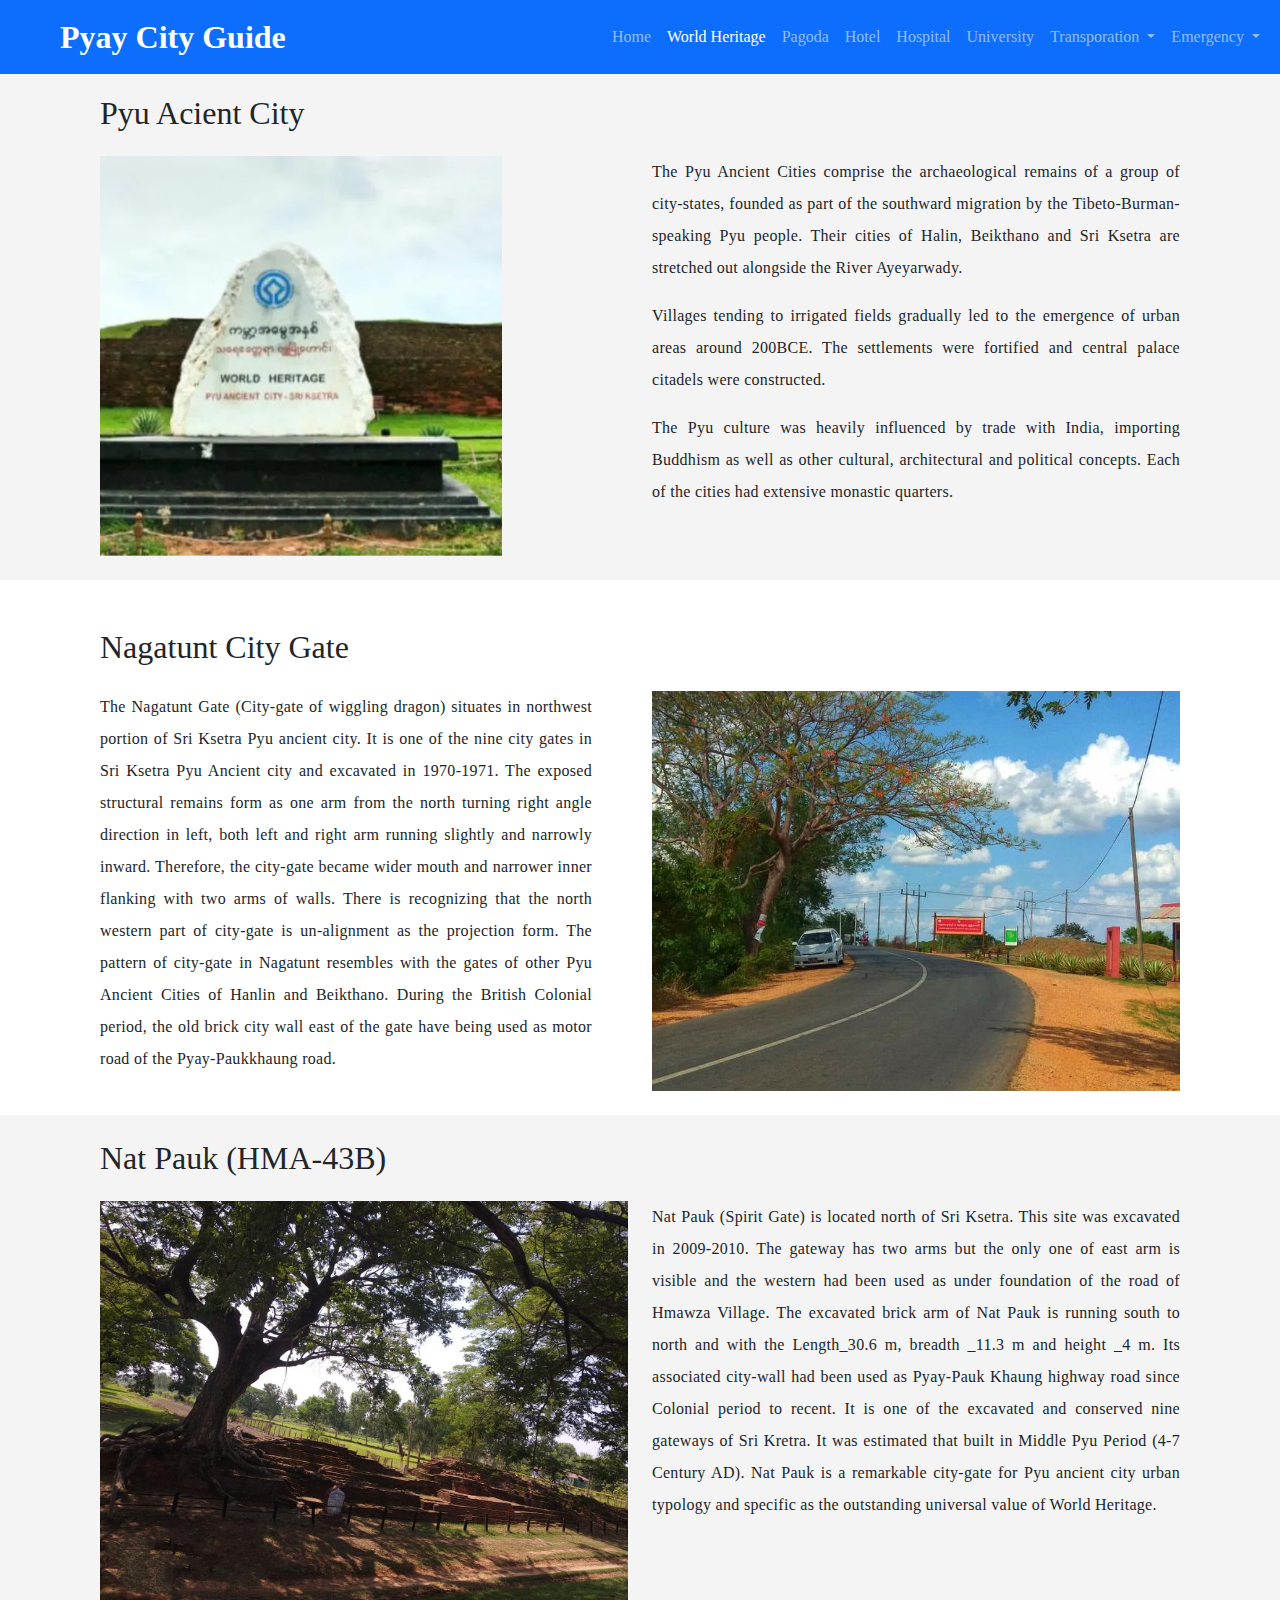
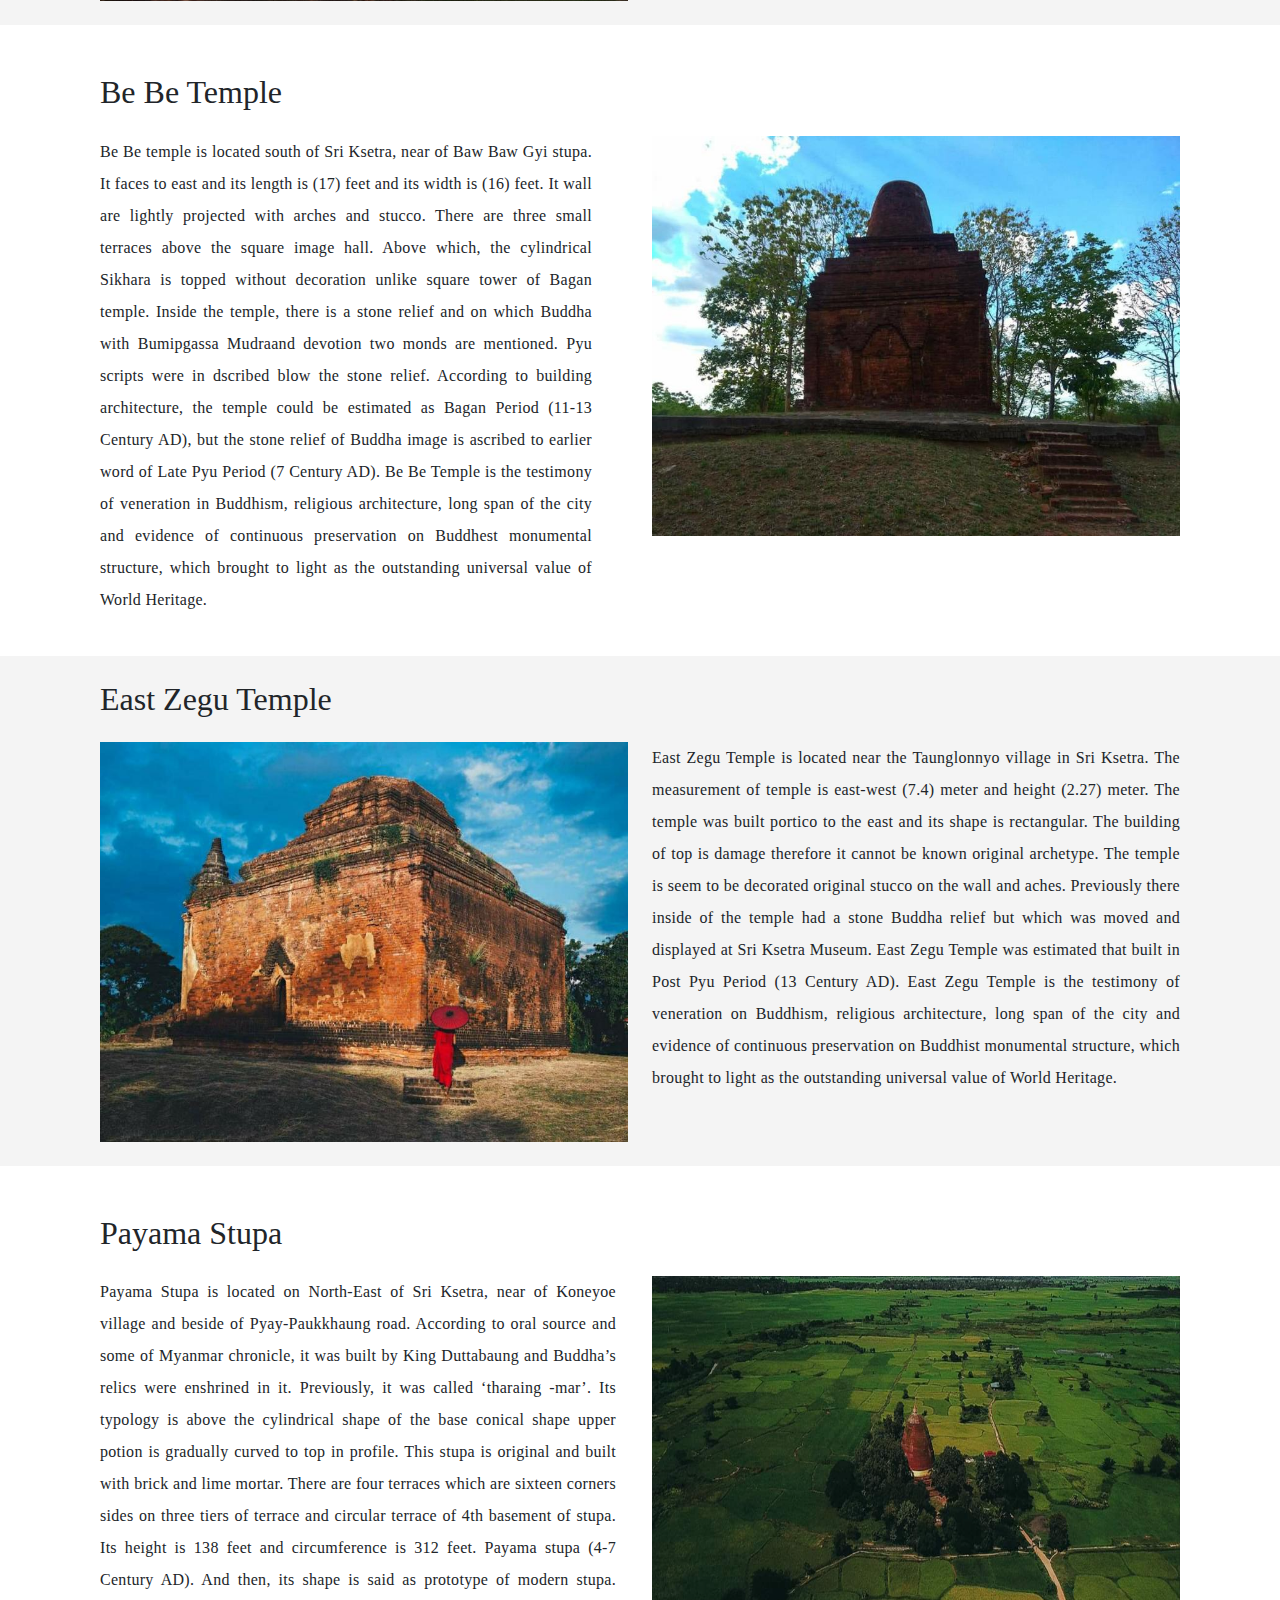
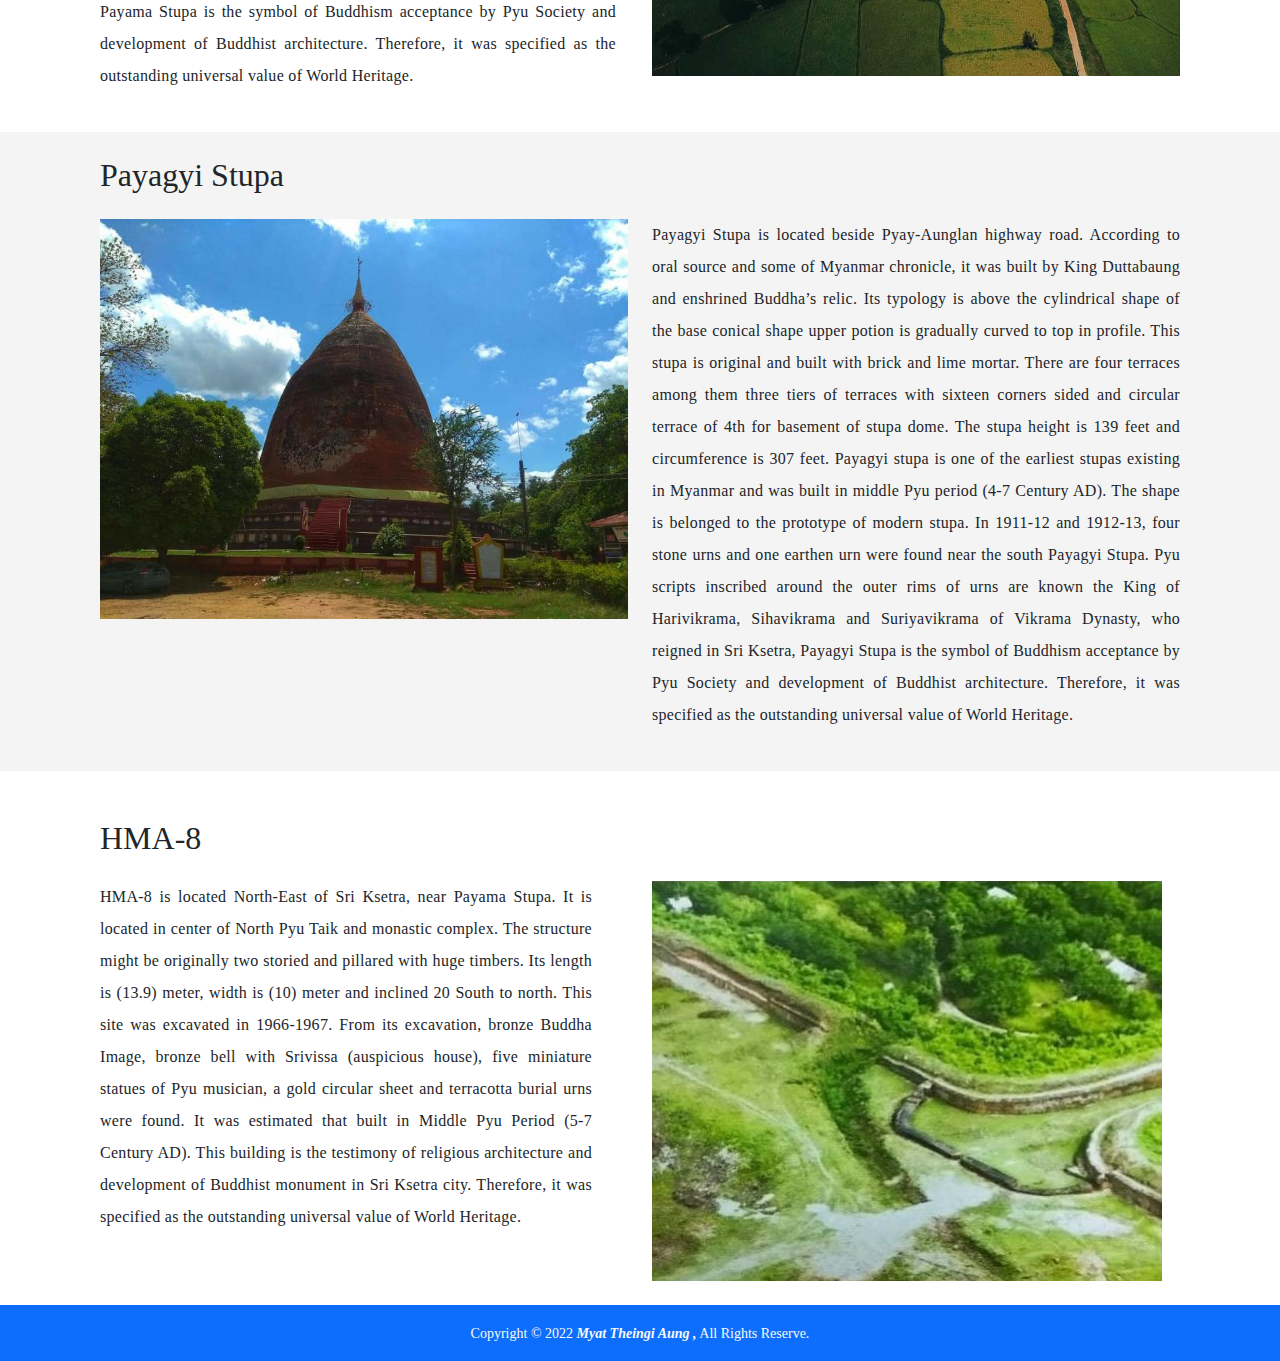
<file: world-heritage.html>
<!DOCTYPE html>
<html lang="en">
<head>
    <meta charset="UTF-8">
    <meta http-equiv="X-UA-Compatible" content="IE=edge">
    <meta name="viewport" content="width=device-width, initial-scale=1.0">
    <title>Pyay | World Heritage</title>
    <!-- <link rel="icon" href="img/main/logo.jpg" type="image/gif" sizes="16x16"> -->
    <link rel="stylesheet" href="vendor/bootstrap/css/bootstrap.min.css">
    <link rel="stylesheet" href="vendor/fontawesome/css/all.min.css">
    <link rel="stylesheet" href="css/style.css">
</head>
<body>
  <nav class="navbar navbar-expand-lg navbar-dark bg-primary w-100 fixed-top">
    <div class="container-fluid">
      <a class="navbar-brand fw-bold ms-md-5 fs-2" href="index.html">Pyay City Guide</a>
      <button class="navbar-toggler" type="button" data-bs-toggle="collapse" data-bs-target="#navbarSupportedContent" aria-controls="navbarSupportedContent" aria-expanded="false" aria-label="Toggle navigation">
        <span class="navbar-toggler-icon"></span>
      </button>
      <div class="collapse navbar-collapse" id="navbarSupportedContent">
        <ul class="navbar-nav ms-auto mb-2 mb-lg-0">
          <li class="nav-item">
            <a class="nav-link" aria-current="page" href="index.html">Home</a>
          </li>
          <li class="nav-item">
            <a class="nav-link active" href="world-heritage.html">World Heritage</a>
          </li>
          <li class="nav-item">
            <a class="nav-link" href="pagodas.html">Pagoda</a>
          </li>
          <li class="nav-item">
            <a class="nav-link" href="hotels.html">Hotel</a>
          </li>
          <li class="nav-item">
            <a class="nav-link" href="hospitals.html">Hospital</a>
          </li>
          <li class="nav-item">
            <a class="nav-link" href="university.html">University</a>
          </li>
          <li class="nav-item dropdown">
            <a class="nav-link dropdown-toggle" href="#" id="navbarDropdown" role="button" data-bs-toggle="dropdown" aria-expanded="false">
              Transporation
            </a>
            <ul class="dropdown-menu dropdown-menu-end" aria-labelledby="navbarDropdown">
              <li><a class="dropdown-item" href="cars.html">Bus</a></li>
              <li><a class="dropdown-item" href="trains.html">Train</a></li>
            </ul>
          </li>
          <li class="nav-item dropdown">
            <a class="nav-link dropdown-toggle" href="#" id="navbarDropdown" role="button" data-bs-toggle="dropdown" aria-expanded="false">
              Emergency
            </a>
            <ul class="dropdown-menu dropdown-menu-end" aria-labelledby="navbarDropdown">
              <li><a class="dropdown-item" href="fire-station.html">Fire Station</a></li>
              <li><a class="dropdown-item" href="police-station.html">Police Station</a></li>
            </ul>
          </li>
        </ul>
      </div>
    </div>
  </nav>
  <button class="top-btn shadow"><i class="fa-solid fa-arrow-up"></i></button>
  <section class="world-content">
    <div class="container-fluid">
        <div class="row">
          <div class="col-12 p-0">
            <div class="bg-add p-4 mb-4 pyu padding-add" id="pyu-acient-city">
              <h2 class="mb-4">Pyu Acient City</h2>
              <div class="row">
                <div class="col-12 col-lg-6 mb-4 mb-lg-0">
                  <img src="img/pagoda/pyu.jpg" class="img-fluid">
                </div>
                <div class="col-12 col-lg-6">
                  <p class="text-spacing">The Pyu Ancient Cities comprise the archaeological remains of a group of city-states, founded as part of the southward migration by the Tibeto-Burman-speaking Pyu people. Their cities of Halin, Beikthano and Sri Ksetra are stretched out alongside the River Ayeyarwady.</p>
                  <p class="text-spacing">Villages tending to irrigated fields gradually led to the emergence of urban areas around 200BCE. The settlements were fortified and central palace citadels were constructed.</p>
                  <p class="text-spacing">The Pyu culture was heavily influenced by trade with India, importing Buddhism as well as other cultural, architectural and political concepts. Each of the cities had extensive monastic quarters.</p>              
                </div>
              </div>
            </div>
            <div class="p-4  padding-add" id="nagatunt-city-gate">
              <h2 class="mb-4">Nagatunt City Gate</h2>
              <div class="row">
                <div class="col-12 col-lg-6 pe-5 mb-4 mb-lg-0">
                  <p class="text-spacing">The Nagatunt Gate (City-gate of wiggling dragon) situates in northwest portion of Sri Ksetra Pyu ancient city. It is one of the nine city gates in Sri Ksetra Pyu Ancient city and excavated in 1970-1971. The exposed structural remains form as one arm from the north turning right angle direction in left, both left and right arm running slightly and narrowly inward. Therefore, the city-gate became wider mouth and narrower inner flanking with two arms of walls. There is recognizing that the north western part of city-gate is un-alignment as the projection form. The pattern of city-gate in Nagatunt resembles with the gates of other Pyu Ancient Cities of Hanlin and Beikthano. During the British Colonial period, the old brick city wall east of the gate have being used as motor road of the Pyay-Paukkhaung road.</p>
                </div>
                <div class="col-12 col-lg-6">
                  <img src="img/pagoda/dragon-tont (2).jpg" class="img-fluid">
                </div>
              </div>
            </div>
            <div class="bg-add p-4 mb-4 padding-add" id="nat-pauk">
              <h2 class="mb-4">Nat Pauk (HMA-43B)</h2>
              <div class="row">
                <div class="col-12 col-lg-6 mb-4 mb-lg-0">
                  <img src="img/pagoda/net-paught (2).jpg" class="img-fluid"  alt="">
                </div>
                <div class="col-12 col-lg-6">
                  <p class="text-spacing">Nat Pauk (Spirit Gate) is located north of Sri Ksetra. This site was excavated in 2009-2010. The gateway has two arms but the only one of east arm is visible and the western had been used as under foundation of the road of Hmawza Village. The excavated brick arm of Nat Pauk is running south to north and with the Length_30.6 m, breadth _11.3 m and height _4 m. Its associated city-wall had been used as Pyay-Pauk Khaung highway road since Colonial period to recent. It is one of the excavated and conserved nine gateways of Sri Kretra. It was estimated that built in Middle Pyu Period (4-7 Century AD). Nat Pauk is a remarkable city-gate for Pyu ancient city urban typology and specific as the outstanding universal value of World Heritage.</p>
                </div>
              </div>
            </div>
            <div class="p-4  padding-add" id="be-be-temple">
              <h2 class="mb-4">Be Be Temple</h2>
              <div class="row">
                <div class="col-12  col-lg-6 pe-5 mb-4 mb-lg-0">
                  <p class="text-spacing">Be Be temple is located south of Sri Ksetra, near of Baw Baw Gyi stupa. It faces to east and its length is (17) feet and its width is (16) feet. It wall are lightly projected with arches and stucco. There are three small terraces above the square image hall. Above which, the cylindrical Sikhara is topped without decoration unlike square tower of Bagan temple. Inside the temple, there is a stone relief and on which Buddha with Bumipgassa Mudraand devotion two monds are mentioned. Pyu scripts were in dscribed blow the stone relief. According to building architecture, the temple could be estimated as Bagan Period (11-13 Century AD), but the stone relief of Buddha image is ascribed to earlier word of Late Pyu Period (7 Century AD). Be Be Temple is the testimony of veneration in Buddhism, religious architecture, long span of the city and evidence of continuous preservation on Buddhest monumental structure, which brought to light as the outstanding universal value of World Heritage.</p>
                </div>
                <div class="col-12  col-lg-6">
                  <img src="img/pagoda/be-be.jpg" class="img-fluid" alt="">
                </div>
              </div>
            </div>
            <div class="bg-add p-4 mb-4 padding-add" id="east-zegu-temple">
              <h2 class="mb-4">East Zegu Temple</h2>
              <div class="row">
                <div class="col-12 col-lg-6 mb-4 mb-lg-0">
                  <img src="img/pagoda/east-zay-gu.jpg" height="360px" class="img-fluid" alt="">
                </div>
                <div class="col-12 col-lg-6">
                  <p class="text-spacing">East Zegu Temple is located near the Taunglonnyo village in Sri Ksetra. The measurement of temple is east-west (7.4) meter and height (2.27) meter. The temple was built portico to the east and its shape is rectangular. The building of top is damage therefore it cannot be known original archetype. The temple is seem to be decorated original stucco on the wall and aches. Previously there inside of the temple had a stone Buddha relief but which was moved and displayed at Sri Ksetra Museum. East Zegu Temple was estimated that built in Post Pyu Period (13 Century AD). East Zegu Temple is the testimony of veneration on Buddhism, religious architecture, long span of the city and evidence of continuous preservation on Buddhist monumental structure, which brought to light as the outstanding universal value of World Heritage.</p>
                </div>
              </div>
            </div>
            <div class="p-4  padding-add" id="payama-stupa">
              <h2 class="mb-4">Payama Stupa</h2>
              <div class="row">
                <div class="col-12 col-lg-6 pe-4 mb-4 mb-lg-0">
                  <p class="text-spacing">Payama Stupa is located on North-East of Sri Ksetra, near of Koneyoe village and beside of Pyay-Paukkhaung road. According to oral source and some of Myanmar chronicle, it was built by King Duttabaung and Buddha’s relics were enshrined in it. Previously, it was called ‘tharaing -mar’. Its typology is above the cylindrical shape of the base conical shape upper potion is gradually curved to top in profile. This stupa is original and built with brick and lime mortar. There are four terraces which are sixteen corners sides on three tiers of terrace and circular terrace of 4th basement of stupa. Its height is 138 feet and circumference is 312 feet. Payama stupa (4-7 Century AD). And then, its shape is said as prototype of modern stupa. Payama Stupa is the symbol of Buddhism acceptance by Pyu Society and development of Buddhist architecture. Therefore, it was specified as the outstanding universal value of World Heritage.</p>
                </div>
                <div class="col-12 col-lg-6">
                  <img src="img/pagoda/payamar.png" class="img-fluid" alt="">
                </div>
              </div>
            </div>
            <div class="bg-add p-4 mb-4 padding-add" id="payagyi-stupa">
              <h2 class="mb-4">Payagyi Stupa</h2>
              <div class="row">
                <div class="col-12 col-lg-6 mb-4 mb-lg-0">
                  <img src="img/pagoda/pagoda-gyi.jpg" class="img-fluid" alt="">
                </div>
                <div class="col-12 col-lg-6">
                  <p class="text-spacing">Payagyi Stupa is located beside Pyay-Aunglan highway road. According to oral source and some of Myanmar chronicle, it was built by King Duttabaung and enshrined Buddha’s relic. Its typology is above the cylindrical shape of the base conical shape upper potion is gradually curved to top in profile. This stupa is original and built with brick and lime mortar. There are four terraces among them three tiers of terraces with sixteen corners sided and circular terrace of 4th for basement of stupa dome. The stupa height is 139 feet and circumference is 307 feet. Payagyi stupa is one of the earliest stupas existing in Myanmar and was built in middle Pyu period (4-7 Century AD). The shape is belonged to the prototype of modern stupa. In 1911-12 and 1912-13, four stone urns and one earthen urn were found near the south Payagyi Stupa. Pyu scripts inscribed around the outer rims of urns are known the King of Harivikrama, Sihavikrama and Suriyavikrama of Vikrama Dynasty, who reigned in Sri Ksetra, Payagyi Stupa is the symbol of Buddhism acceptance by Pyu Society and development of Buddhist architecture. Therefore, it was specified as the outstanding universal value of World Heritage.</p>
                </div>
              </div>
            </div>
            <div class="p-4  padding-add" id="payama-stupa">
              <h2 class="mb-4">HMA-8</h2>
              <div class="row">
                <div class="col-12 col-lg-6 pe-5 mb-4 mb-lg-0">
                  <p class="text-spacing">HMA-8 is located North-East of Sri Ksetra, near Payama Stupa. It is located in center of North Pyu Taik and monastic complex. The structure might be originally two storied and pillared with huge timbers. Its length is (13.9) meter, width is (10) meter and inclined 20 South to north. This site was excavated in 1966-1967. From its excavation, bronze Buddha Image, bronze bell with Srivissa (auspicious house), five miniature statues of Pyu musician, a gold circular sheet and terracotta burial urns were found. It was estimated that built in Middle Pyu Period (5-7 Century AD). This building is the testimony of religious architecture and development of Buddhist monument in Sri Ksetra city. Therefore, it was specified as the outstanding universal value of World Heritage.</p>
                </div>
                <div class="col-12 col-lg-6">
                  <img src="img/pagoda/hma-8.jpg" class="img-fluid" alt="">
                </div>
              </div>
            </div>
          </div>
        </div>
    </div>
  </section>
  <footer class="footer text-center bg-primary py-3">
    <small class="text-light">Copyright &copy; 2022 <strong><i>Myat Theingi Aung ,</i></strong> All Rights Reserve.</small>
  </footer>
    <script src="vendor/jquery-3.6.1.min.js"></script>
    <script src="vendor/bootstrap/js/bootstrap.bundle.min.js"></script>
    <script src="vendor/fontawesome/js/all.min.js"></script>
    <script src="js/app.js"></script>
</body>
</html>
</file>
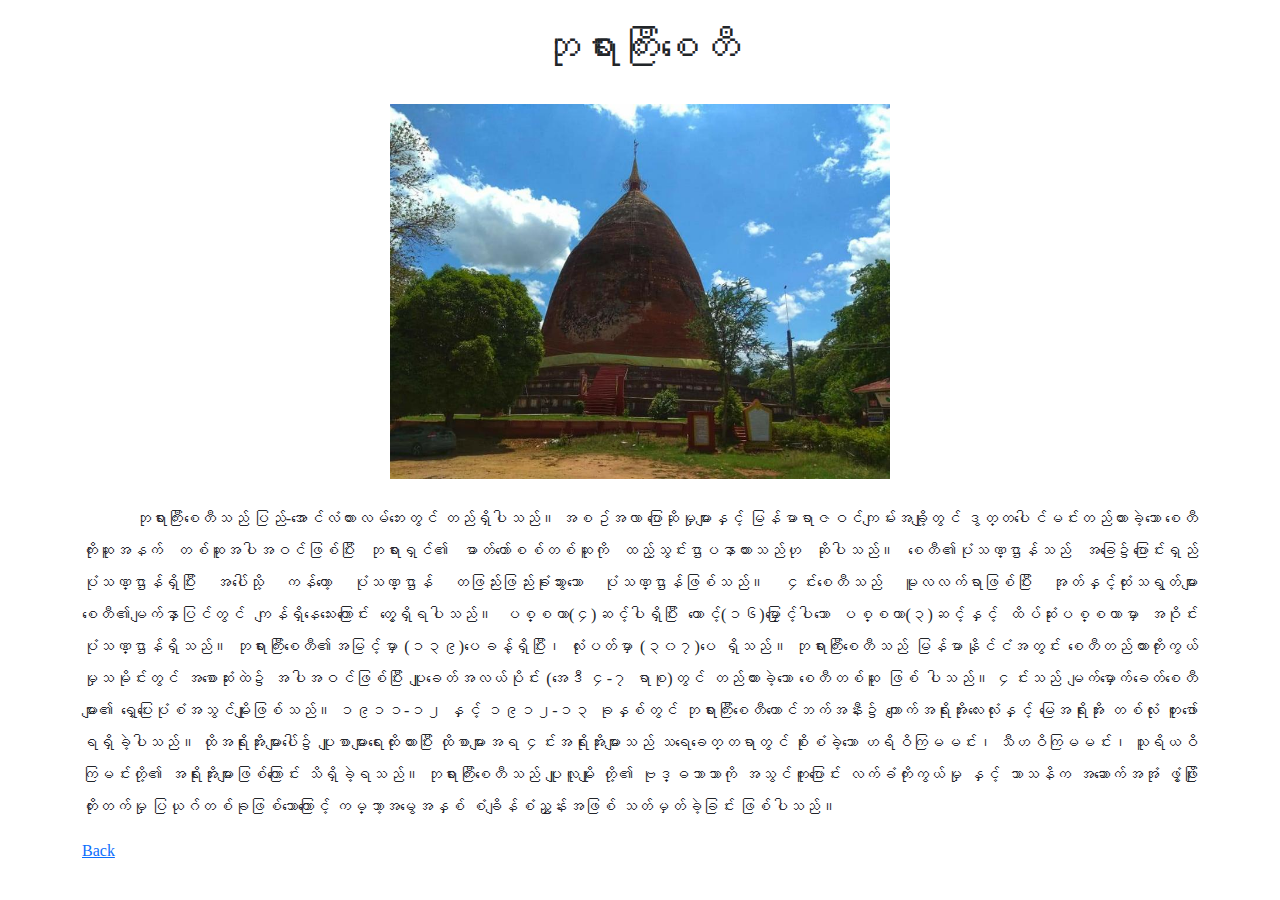
<file: pagodas/payagyi.html>
<!DOCTYPE html>
<html lang="en">
<head>
    <meta charset="UTF-8">
    <meta http-equiv="X-UA-Compatible" content="IE=edge">
    <meta name="viewport" content="width=device-width, initial-scale=1.0">
    <title>Payagyi</title>
    <link rel="stylesheet" href="../vendor/bootstrap/css/bootstrap.min.css">
    <link rel="stylesheet" href="../vendor/fontawesome/css/all.min.css">
    <link rel="stylesheet" href="../css/style.css">
</head>
<body>
    <div class="container">
        <div class="row pt-4">
            <div class="col-12">
                <h1 class="text-center">ဘုရားကြီးစေတီ</h1>
                <img class="rounded mx-auto d-block py-4" src="../img/pagoda/pagoda-gyi.jpg" alt="" width="500px">
                <p class="text-spacing">&nbsp;&nbsp;&nbsp;&nbsp;&nbsp;&nbsp;&nbsp;&nbsp;&nbsp;&nbsp;&nbsp;&nbsp;ဘုရားကြီးစေတီသည် ပြည်-အောင်လံကားလမ်ဘေးတွင် တည်ရှိပါသည်။ အစဥ်အလာ ပြောဆိုမှုများနှင့် မြန်မာရာဇဝင်ကျမ်းအချို့တွင် ဒွတ္တပေါင်မင်းတည်ထားခဲ့သော စေတီကိုးဆူအနက် တစ်ဆူအပါအဝင်ဖြစ်ပြီး ဘုရားရှင်၏ ဓာတ်တော်စစ်တစ်ဆူကို ထည့်သွင်းဌာပနာထားသည်ဟု ဆိုပါသည်။ စေတီ၏ပုံသဏ္ဌာန်သည် အခြေ၌ပြောင်းရှည် ပုံသဏ္ဌာန်ရှိပြီး အပေါ်သို့ ကန်တော့ ပုံသဏ္ဌာန် တဖြည်းဖြည်းခုံးသွားသော ပုံသဏ္ဌာန်ဖြစ်သည်။ ၄င်းစေတီသည် မူလလက်ရာဖြစ်ပြီး အုတ်နှင့်ထုံးသရွတ်များ စေတီ၏မျက်နှာပြင်တွင် ကျန်ရှိနေသေးကြောင်း တွေ့ရှိရပါသည်။ ပစ္စယာ(၄)ဆင့်ပါရှိပြီး ထောင့်(၁၆)မြှောင့်ပါသော ပစ္စယာ(၃)ဆင့်နှင့် ထိပ်ဆုံးပစ္စယာမှာ အဝိုင်း ပုံသဏ္ဌာန်ရှိသည်။ ဘုရားကြီးစေတီ၏အမြင့်မှာ (၁၃၉)ပေခန့်ရှိပြီး၊ လုံးပတ်မှာ (၃၀၇)ပေ ရှိသည်။ ဘုရားကြီးစေတီသည် မြန်မာနိုင်ငံအတွင်း စေတီတည်ထားကိုးကွယ်မှုသမိုင်းတွင် အစောဆုံးထဲ၌ အပါအဝင်ဖြစ်ပြီး ပျူခေတ်အလယ်ပိုင်း (အေဒီ ၄-၇ ရာစု)တွင် တည်ထားခဲ့သော စေတီတစ်ဆူ ဖြစ် ပါသည်။ ၄င်းသည် မျက်မှောက်ခေတ်စေတီများ၏ ရှေ့ပြေးပုံစံအသွင်မျိုးဖြစ်သည်။ ၁၉၁၁-၁၂ နှင့် ၁၉၁၂-၁၃ ခုနှစ်တွင် ဘုရားကြီးစေတီတောင်ဘက်အနီး၌ ကျောက်အရိုးအိုးလေးလုံးနှင့် မြေအရိုးအိုး တစ်လုံး တူးဖော်ရရှိခဲ့ပါသည်။ ထိုအရိုးအိုးများပေါ်၌ ပျူစာများရေးထိုးထားပြီး ထိုစာများအရ ၄င်းအရိုးအိုးများသည် သရေခေတ္တရာတွင် စိုးစံခဲ့သော ဟရိဝိကြမမင်း၊ သီဟဝိကြမမင်း၊ သူရိယဝိကြမင်းတို့၏ အရိုးအိုးများဖြစ်ကြောင်း သိရှိခဲ့ရသည်။ ဘုရားကြီးစေတီသည် ပျူလူမျိုး တို့၏ ဗုဒ္ဓဘာသာကို အသွင်ကူးပြောင်း လက်ခံကိုးကွယ်မှု နှင့် သာသနိက အဆောက်အအုံ ဖွံ့ဖြိုး တိုးတက်မှု ပြယုဂ်တစ်ခုဖြစ်သောကြောင့် ကမ္ဘာ့အမွေအနှစ် စံချိန်စံညွှန်းအဖြစ် သတ်မှတ်ခဲ့ခြင်း ဖြစ်ပါသည်။</p>
                <a href="../pagodas.html#payagyi">Back</a>
            </div>
        </div>
    </div>
    <script src="../vendor/jquery-3.6.1.min.js"></script>
    <script src="../vendor/bootstrap/js/bootstrap.bundle.min.js"></script>
    <script src="../vendor/fontawesome/js/all.min.js"></script>
    <script src="../js/app.js"></script>    
</body>
</html>
</file>
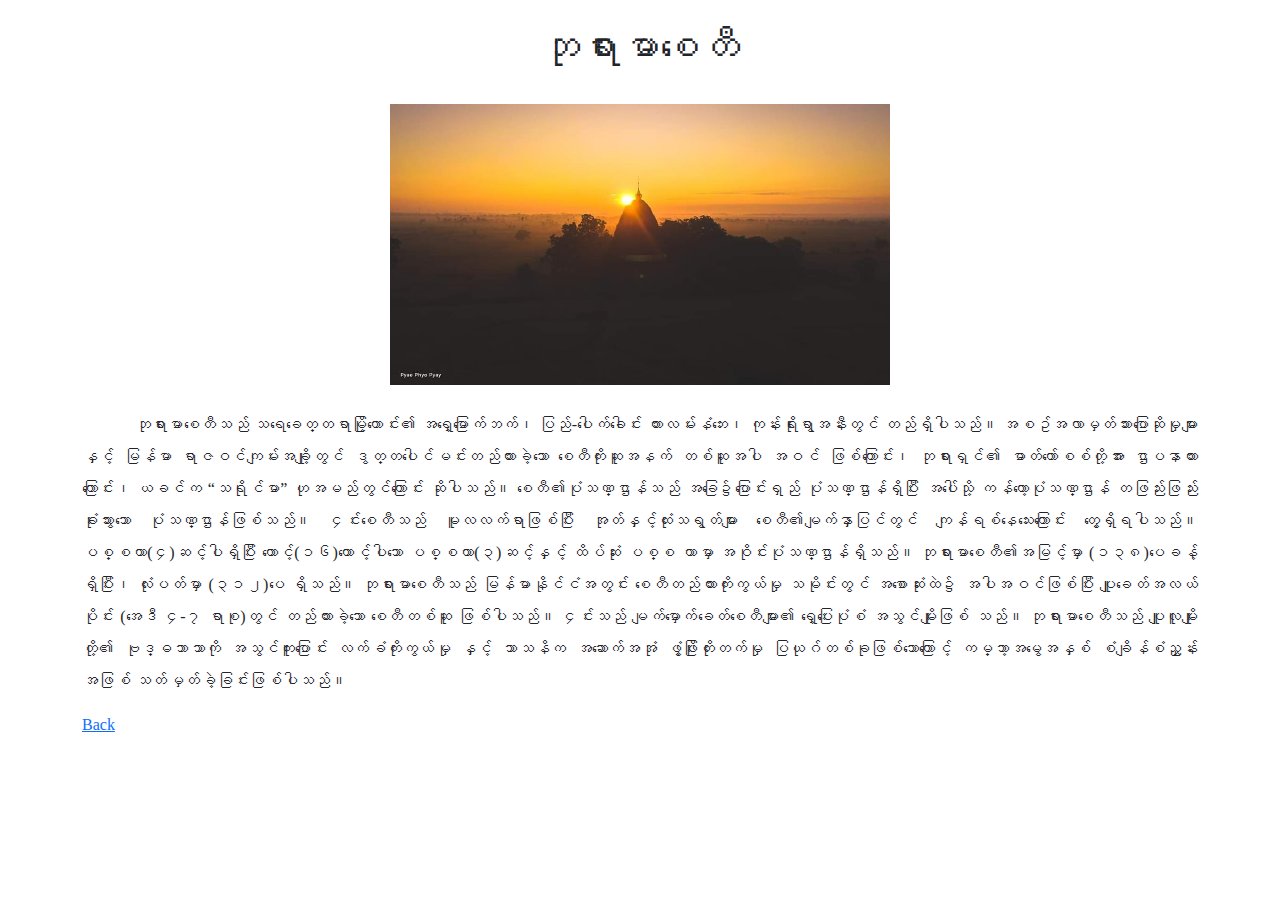
<file: pagodas/payamar.html>
<!DOCTYPE html>
<html lang="en">
<head>
    <meta charset="UTF-8">
    <meta http-equiv="X-UA-Compatible" content="IE=edge">
    <meta name="viewport" content="width=device-width, initial-scale=1.0">
    <title>Payamar</title>
    <link rel="stylesheet" href="../vendor/bootstrap/css/bootstrap.min.css">
    <link rel="stylesheet" href="../vendor/fontawesome/css/all.min.css">
    <link rel="stylesheet" href="../css/style.css">
</head>
<body>
    <div class="container">
        <div class="row pt-4">
            <div class="col-12">
                <h1 class="text-center">ဘုရားမာစေတီ</h1>
                <img class="rounded mx-auto d-block py-4" src="../img/pagoda/pagoda-marr.jpg" alt="" width="500px">
                <p class="text-spacing">&nbsp;&nbsp;&nbsp;&nbsp;&nbsp;&nbsp;&nbsp;&nbsp;&nbsp;&nbsp;&nbsp;&nbsp;ဘုရားမာ‌စေတီသည် သရေခေတ္တရာမြို့ဟောင်း၏ အရှေ့မြောက်ဘက်၊ ပြည်-ပေါက်ခေါင်း ကားလမ်းနံဘေး၊ ကုန်းရိုးရွာအနီးတွင် တည်ရှိပါသည်။ အစဥ်အလာမှတ်သားပြောဆိုမှုများနှင့် မြန်မာ ရာဇဝင်ကျမ်းအချို့တွင် ဒွတ္တပေါင်မင်းတည်ထားခဲ့သော စေတီကိုးဆူအနက် တစ်ဆူအပါ အဝင် ဖြစ်ကြောင်း၊ ဘုရားရှင်၏ ဓာတ်တော်စစ်တို့အား ဌာပနာထားကြောင်း၊ ယခင်က “သရိုင်မာ” ဟုအမည်တွင်ကြောင်း ဆိုပါသည်။ စေတီ၏ပုံသဏ္ဌာန်သည် အခြေ၌ပြောင်းရှည် ပုံသဏ္ဌာန်ရှိပြီး အပေါ်သို့ ကန်တော့ပုံသဏ္ဌာန် တဖြည်းဖြည်းခုံးသွားသော ပုံသဏ္ဌာန်ဖြစ်သည်။ ၄င်းစေတီသည် မူလလက်ရာဖြစ်ပြီး အုတ်နှင့်ထုံးသရွတ်များ စေတီ၏မျက်နှာပြင်တွင် ကျန်ရစ်နေသေးကြောင်း တွေ့ရှိရပါသည်။ ပစ္စယာ(၄)ဆင့်ပါရှိပြီး ထောင့်(၁၆)ထောင့်ပါသော ပစ္စယာ(၃)ဆင့်နှင့် ထိပ်ဆုံး ပစ္စ ယာမှာ အဝိုင်းပုံသဏ္ဌာန်ရှိသည်။ ဘုရားမာစေတီ၏အမြင့်မှာ (၁၃၈)ပေခန့်ရှိပြီး၊ လုံးပတ်မှာ (၃၁၂)ပေ ရှိသည်။ ဘုရားမာစေတီသည် မြန်မာနိုင်ငံအတွင်း စေတီတည်ထားကိုးကွယ်မှု သမိုင်းတွင် အစောဆုံးထဲ၌ အပါအဝင်ဖြစ်ပြီး ပျူခေတ်အလယ်ပိုင်း (အေဒီ ၄-၇ ရာစု)တွင် တည်ထားခဲ့သော စေတီတစ်ဆူ ဖြစ်ပါသည်။ ၄င်းသည် မျက်မှောက်ခေတ်စေတီများ၏ ရှေ့ပြေးပုံစံ အသွင်မျိုးဖြစ် သည်။ ဘုရားမာစေတီသည် ပျူလူမျိုးတို့၏ ဗုဒ္ဓဘာသာကို အသွင်ကူးပြောင်း လက်ခံကိုးကွယ်မှု နှင့် သာသနိက အဆောက်အအုံ ဖွံ့ဖြိုးတိုးတက်မှု ပြယုဂ်တစ်ခုဖြစ်သောကြောင့် ကမ္ဘာ့အမွေအနှစ် စံချိန်စံညွှန်းအဖြစ် သတ်မှတ်ခဲ့ခြင်းဖြစ်ပါသည်။</p>
                <a href="../pagodas.html#payamar">Back</a>
            </div>
        </div>
    </div>
    <script src="../vendor/jquery-3.6.1.min.js"></script>
    <script src="../vendor/bootstrap/js/bootstrap.bundle.min.js"></script>
    <script src="../vendor/fontawesome/js/all.min.js"></script>
    <script src="../js/app.js"></script>    
</body>
</html>
</file>
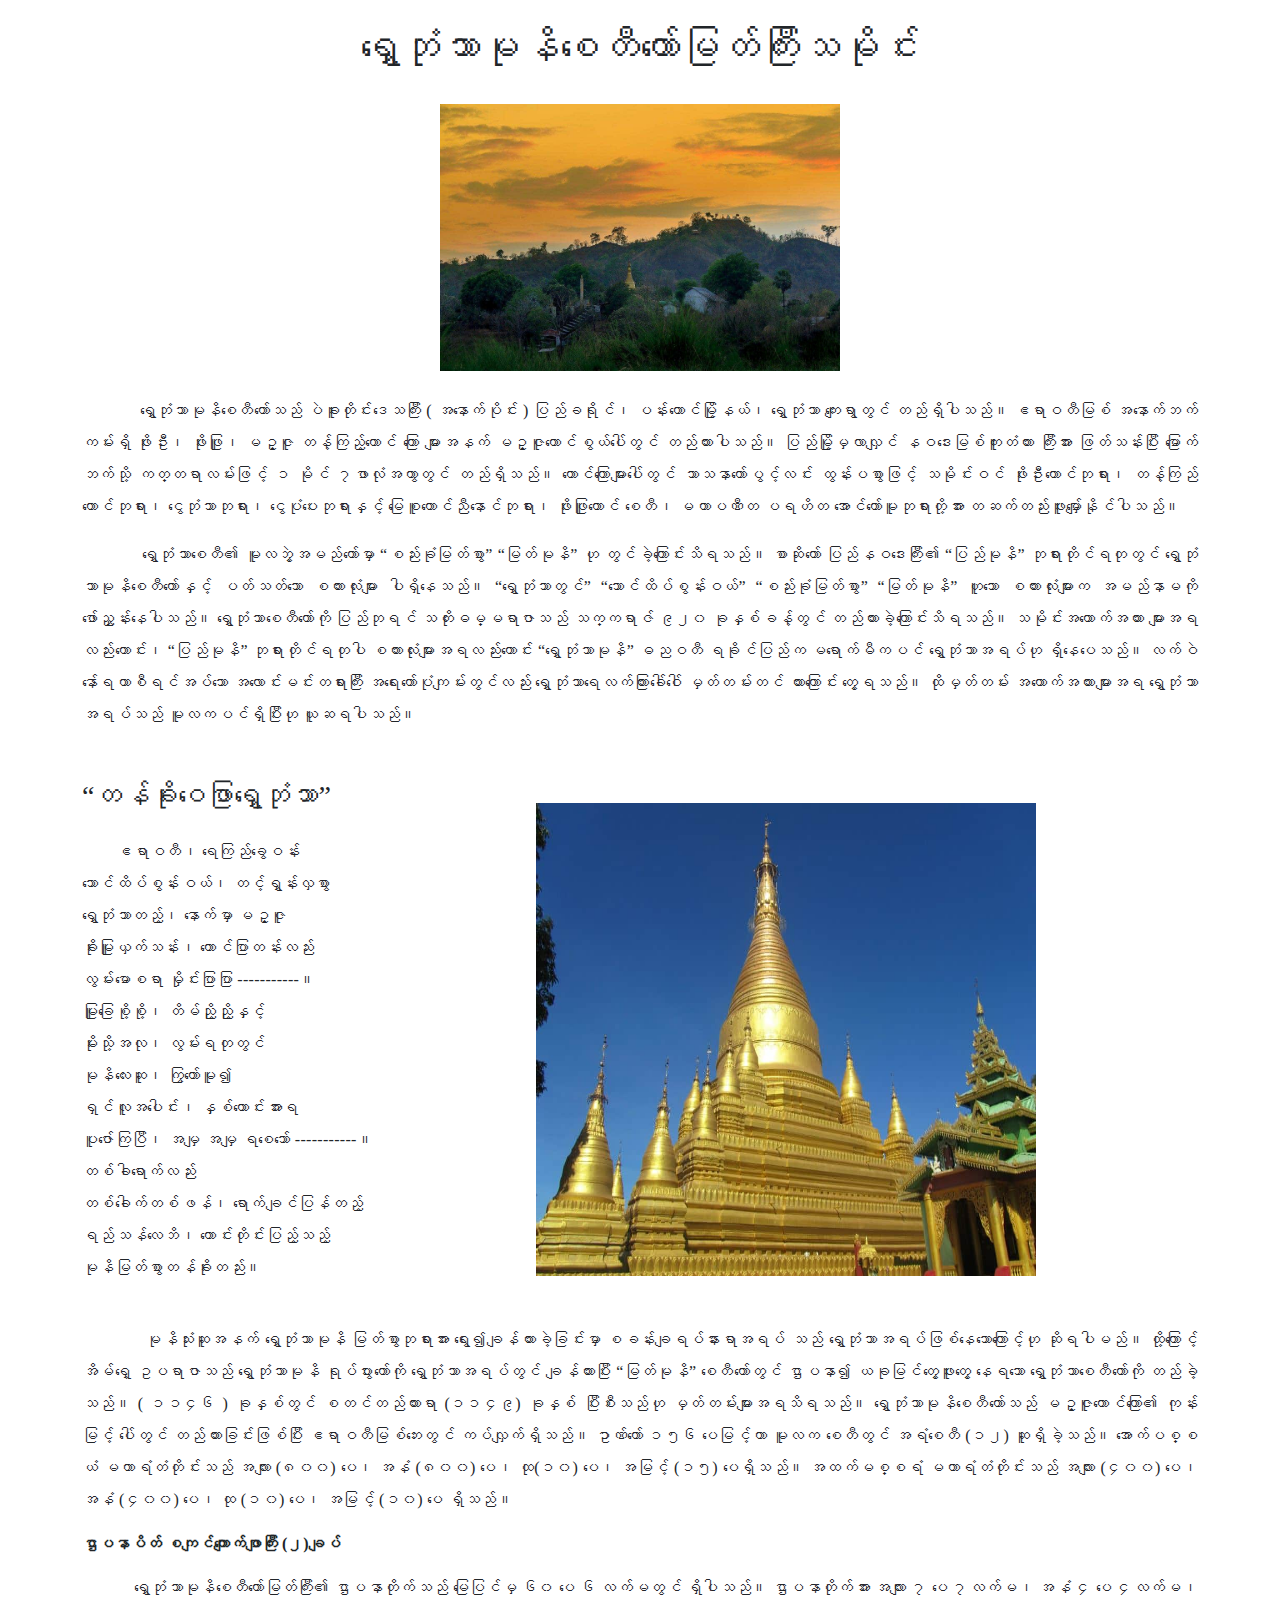
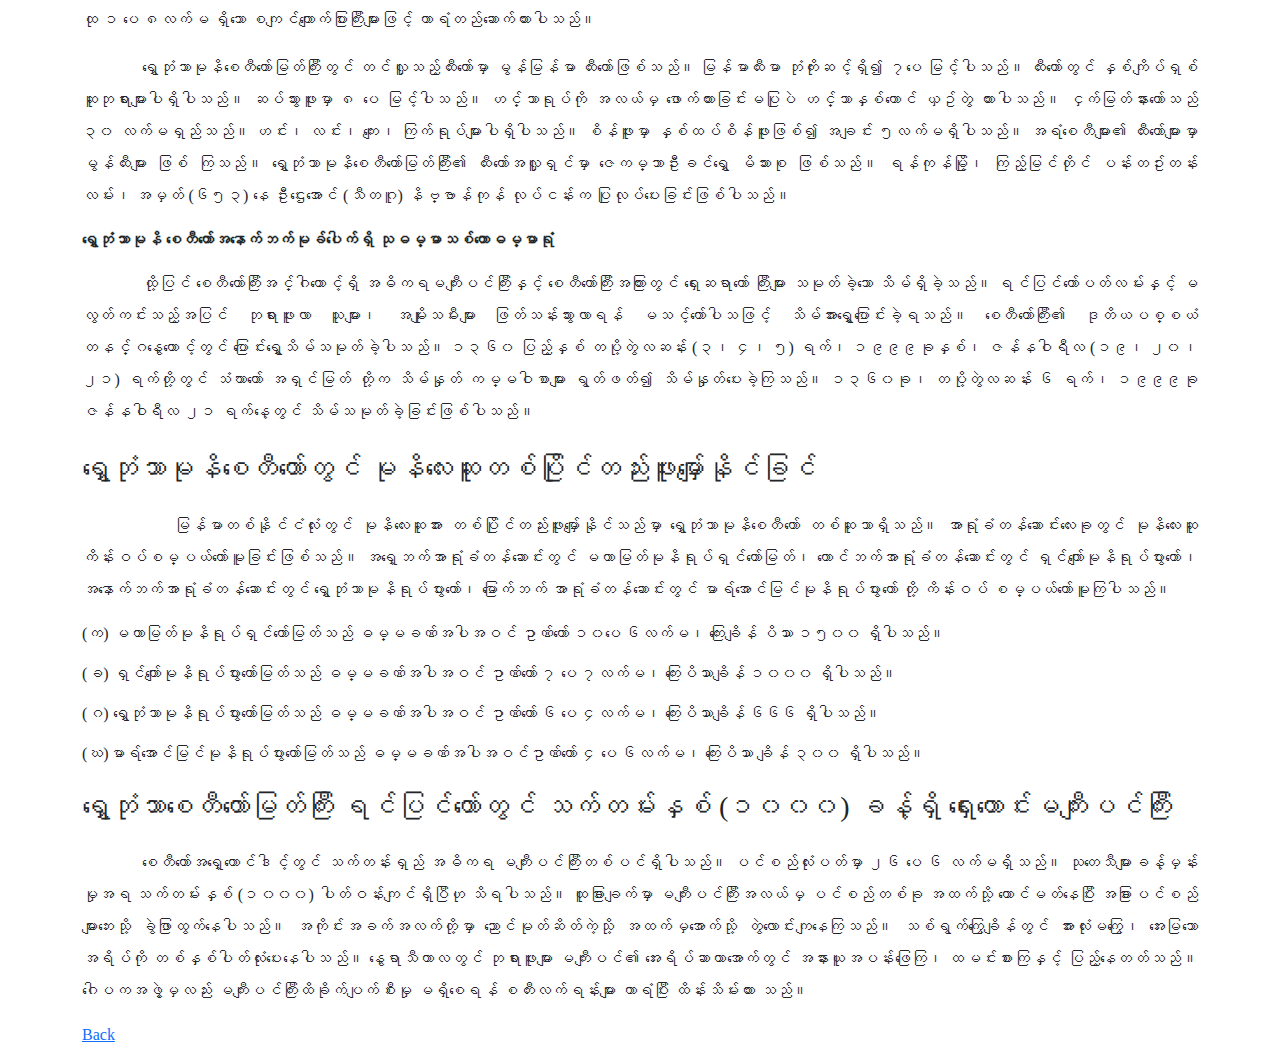
<file: pagodas/shwe-bon-thar.html>
<!DOCTYPE html>
<html lang="en">
<head>
    <meta charset="UTF-8">
    <meta http-equiv="X-UA-Compatible" content="IE=edge">
    <meta name="viewport" content="width=device-width, initial-scale=1.0">
    <title>Shwe Bon Thar</title>
    <link rel="stylesheet" href="../vendor/bootstrap/css/bootstrap.min.css">
    <link rel="stylesheet" href="../vendor/fontawesome/css/all.min.css">
    <link rel="stylesheet" href="../css/style.css">
</head>
<body>
    <div class="container">
        <div class="row pt-4">
            <div class="col-12">
                <h1 class="text-center">ရွှေဘုံသာမုနိစေတီတော်မြတ်ကြီးသမိုင်း</h1>
                <img class="rounded mx-auto d-block py-4" src="../img/pagoda/shwebonthar/one.jpg" alt="" width="400px">
                <p class="text-justify text-spacing">&nbsp;&nbsp;&nbsp;&nbsp;&nbsp;&nbsp;&nbsp;&nbsp;&nbsp;&nbsp;&nbsp;&nbsp;ရွှေဘုံသာမုနိစေတီတော်သည် ပဲခူးတိုင်းဒေသကြီး ( အနောက်ပိုင်း ) ပြည်ခရိုင်၊ ပန်းတောင်မြို့နယ်၊ ရွှေဘုံသာ‌ ကျေးရွာတွင် တည်ရှိပါသည်။ ဧရာဝတီမြစ် အနောက်ဘက်ကမ်းရှိ ဖိုးဦး၊ ဖိုးဖြူ၊ မဥ္ဇူ တန့်ကြည့်တောင် ကြော များအနက် မဥ္ဇူတောင်စွယ်ပေါ်တွင် တည်ထားပါသည်။ ပြည်မြို့မှလာလျှင် နဝဒေးမြစ်ကူးတံတား ကြီးအား ဖြတ်သန်းပြီး မြောက်ဘက်သို့ ကတ္တရာလမ်းဖြင့် ၁ မိုင် ၇ဖာလုံအကွာတွင် တည်ရှိသည်။ တောင်ကြောများပေါ်တွင် သာသနာတော်ပွင့်လင်း ထွန်းပစွာဖြင့် သမိုင်းဝင် ဖိုးဦးတောင်ဘုရား၊ တန့်ကြည်တောင်ဘုရား၊ ငွေဘုံသာဘုရား၊‌ ငွေပုံပေးဘုရားနှင့် မြေစူတောင်ညီနောင်ဘုရား၊ ဖိုးဖြူတောင် စေတီ၊ မဟာပဏီတ ပရဟိတ အောင်တော်မူဘုရားတို့အား တဆက်တည်းဖူးမျှော်နိုင်ပါသည်။</p>
                <p class="text-justify text-spacing mb-4">&nbsp;&nbsp;&nbsp;&nbsp;&nbsp;&nbsp;&nbsp;&nbsp;&nbsp;&nbsp;&nbsp;&nbsp;ရွှေဘုံသာစေတီ၏ မူလဘွဲ့အမည်တော်မှာ “စည်းခုံမြတ်စွာ” “မြတ်မုနိ” ဟု တွင်ခဲ့ကြောင်းသိရသည်။ စာဆိုတော် ပြည်နဝဒေးကြီး၏ “ပြည်မုနိ” ဘုရားတိုင်ရတုတွင် ရွှေဘုံသာမုနိစေတီတော်နှင့် ပတ်သတ်သော စကားလုံးများ ပါရှိနေသည်။ “ရွှေဘုံသာတွင်” “သောင်ထိပ်စွန်းဝယ်” “စည်းခုံမြတ်စွာ” “မြတ်မုနိ” ဟူ‌သော စကားလုံးများက အမည်နာမကို ဖော်ညွှန်းနေပါသည်။ ရွှေဘုံသာစေတီတော်ကို ပြည်ဘုရင် သတိုးဓမ္မရာဇာသည် သက္ကရာဇ် ၉၂၀ ခုနှစ်ခန့်တွင် တည်ထားခဲ့ကြောင်းသိရသည်။ သမိုင်းအထောက်အထား များအရလည်းကောင်း၊ “ပြည်မုနိ” ဘုရားတိုင်ရတုပါ စကားလုံးများအရလည်းကောင်း “ရွှေဘုံသာမုနိ” ဓညဝတီ ရခိုင်ပြည်က မရောက်မီကပင် ရွှေဘုံသာအရပ်ဟု ရှိနေပေသည်။ လက်ဝဲနော်ရထာစီရင်အပ်သော အလောင်းမင်းတရားကြီး အရေးတော်ပုံကျမ်းတွင်လည်း ‌ရွှေဘုံသာရေလက်ကြားခေါ်ဝေါ် မှတ်တမ်းတင် ထားကြောင်း တွေ့ရသည်။ ထိုမှတ်တမ်း အထောက်အထားများအရ ရွှေဘုံသာအရပ်သည် မူလကပင်ရှိပြီးဟု ယူဆရပါသည်။</p>
                <div class="d-flex pt-4 mb-4 justify-content-between">
                    <div>
                        <h3 class="mb-4">“တန်ခိုးဝေဖြာရွှေဘုံသာ”</h3>
                        <p class="text-spacing">&nbsp;&nbsp;&nbsp;&nbsp;&nbsp;&nbsp;&nbsp;&nbsp;ဧရာဝတီ၊ ရေကြည်ခွေဝန်း<br>
                            သောင်ထိပ်စွန်းဝယ်၊ တင့်ရွှန်းလှစွာ<br>
                            ရွှေဘုံသာတည့်၊ နောက်မှာ မဥ္ဇူ<br>
                            ခိုးမြူယှက်သန်း၊ တောင်ပြာတန်းလည်း<br>
                            လွမ်းမောစရာ မှိုင်းပြာပြာ -----------။<br>
                            မြူခြေစို့စို့၊ တိမ်ညို့ညို့နှင့်<br>
                            မိုးသို့အလု၊ လွမ်းရတုတွင်<br>
                            မုနိလေးဆူ၊ ကြွတော်မူ၍<br>
                            ရှင်လူအပေါင်း၊ နှစ်ထောင်းအားရ<br>
                            ပူဇော်ကြပြီ၊ အမျှ အမျှ ရစေသော် -----------။<br>
                            တစ်ခါရောက်လည်း<br>
                            တစ်ခေါက်တစ်ဖန်၊ ရောက်ချင်ပြန်တည့်<br>
                            ရည်သန်လေဘိ၊ တောင်းတိုင်းပြည့်သည့်<br>
                            မုနိမြတ်စွာတန်ခိုးတည်း။
                        </p>
                    </div>
                    <img class="irounded mx-auto d-block py-4" src="../img/pagoda/shwebonthar/two.jpg" alt="" width="500px">
                </div>
                <p class="text-justify text-spacing">&nbsp;&nbsp;&nbsp;&nbsp;&nbsp;&nbsp;&nbsp;&nbsp;&nbsp;&nbsp;&nbsp;&nbsp;မုနိသုံးဆူအနက် ရွှေဘုံသာမုနိ မြတ်စွာဘုရားအား ရွေး၍ချန်ထားခဲ့ခြင်းမှာ စခန်းချရပ်နားရာအရပ် သည် ရွှေဘုံသာအရပ်ဖြစ်နေသောကြောင့်ဟု ဆိုရပါမည်။ ထို့ကြောင့် အိမ်ရှေ့ ဥပရာဇာသည် ရွှေဘုံသာမုနိ ရုပ်ပွားတော်ကို ရွှေဘုံသာအရပ်တွင် ချန်ထားပြီး “မြတ်မုနိ” စေတီတော်တွင် ဌာပနာ၍ ယခုမြင်တွေ့ဖူးတွေ့ နေရသော ရွှေဘုံသာစေတီတော်ကို တည်ခဲ့သည်။ ( ၁၁၄၆ ) ခုနှစ်တွင် စတင်တည်ထားရာ (၁၁၄၉) ခုနှစ် ပြီးစီးသည်ဟု မှတ်တမ်းများအရသိရသည်။ ရွှေဘုံသာမုနိစေတီတော်သည် မဥ္ဇူတောင်ကြော၏ ကုန်းမြင့် ပေါ်တွင် တည်ထားခြင်းဖြစ်ပြီး ဧရာဝတီမြစ်ဘေးတွင် ကပ်လျှက်ရှိသည်။ ဥာဏ်တော် ၁၅၆ ပေမြင့်ကာ မူလက စေတီတွင် အရံစေတီ (၁၂) ဆူရှိခဲ့သည်။ အောက်ပစ္စယံ မဟာရံတံတိုင်းသည် အလျား (၈၀၀) ပေ၊ အနံ (၈၀၀) ပေ၊ ထု(၁၀) ပေ၊ အမြင့် (၁၅) ပေရှိသည်။ အထက်မစ္စရံ မဟာရံတံတိုင်းသည် အလျား (၄၀၀) ပေ၊ အနံ (၄၀၀) ပေ၊ ထု (၁၀) ပေ၊ အမြင့် (၁၀) ပေ ရှိသည်။</p>
                <p><b>ဌာပနာပိတ် စကျင်ကျောက်ဖျာကြီး (၂)ချပ်</b></p>
                <p class="text-justify text-spacing">&nbsp;&nbsp;&nbsp;&nbsp;&nbsp;&nbsp;&nbsp;&nbsp;&nbsp;&nbsp;&nbsp;&nbsp;ရွှေဘုံသာမုနိစေတီတော်မြတ်ကြီး၏ ဌာပနာတိုက်သည် မြေပြင်မှ ၆၀ ပေ ၆ လက်မတွင် ရှိပါသည်။ ဌာပနာတိုက်အား အလျား ၇ ပေ ၇လက်မ၊ အနံ ၄ ပေ ၄လက်မ၊ ထု ၁ ပေ ၈လက်မ ရှိသော စကျင်ကျောက်ပြားကြီးများဖြင့် ကာရံတည်ဆောက်ထားပါသည်။</p>
                <p class="text-justify text-spacing">&nbsp;&nbsp;&nbsp;&nbsp;&nbsp;&nbsp;&nbsp;&nbsp;&nbsp;&nbsp;&nbsp;&nbsp;ရွှေဘုံသာမုနိစေတီတော်မြတ်ကြီးတွင် တင်လှူသည့်ထီးတော်မှာ မွန်မြန်မာ ထီးတော်ဖြစ်သည်။ မြန်မာထီးမာ ဘုံကိုးဆင့်ရှိ၍ ၇ပေ မြင့်ပါသည်။ ထီးတော်တွင် နှစ်ကျိပ်ရှစ်ဆူဘုရားများပါရှိပါသည်။ ဆပ်သွားဖူးမှာ ၈ ပေ မြင့်ပါသည်။ ဟင်္သာရုပ်ကို အလယ်မှ ဖောက်ထားခြင်းမပြုပဲ ဟင်္သာနှစ်ကောင် ယှဥ်တွဲ ထားပါသည်။ ငှက်မြတ်နားတော်သည် ၃၀ လက်မရှည်သည်။ ဟင်း၊ လင်း၊ ကျေး၊ ကြက်ရုပ်များပါရှိပါသည်။ စိန်ဖူးမှာ နှစ်ထပ်စိန်ဖူးဖြစ်၍ အချင်း ၅လက်မရှိပါသည်။ အရံစေတီများ၏ ထီးတော်များမှာ မွန်ထီးများ ဖြစ် ကြသည်။ ရွှေဘုံသာမုနိစေတီတော်မြတ်ကြီး၏ ထီးတော်အလှူရှင်မှာ ဇေကမ္ဘာဦးခင်ရွှေ မိသားစု ဖြစ်သည်။ ရန်ကုန်မြို့၊ ကြည့်မြင်တိုင် ပန်းတဥ်းတန်းလမ်း၊ အမှတ် (၆၅၃) နေ ဦးဌေးအောင် (သီတဂူ) နိဗ္ဗာန်ကုန် လုပ်ငန်းက ပြုလုပ်ပေးခြင်းဖြစ်ပါသည်။</p>
                <p><b>‌‌ရွှေဘုံသာမုနိ စေတီတော်အနောက်ဘက်မုခ်ပေါက်ရှိ သုဓမ္မာသစ်တောဓမ္မာရုံ</b></p>
                <p class="text-justify text-spacing mb-4">&nbsp;&nbsp;&nbsp;&nbsp;&nbsp;&nbsp;&nbsp;&nbsp;&nbsp;&nbsp;&nbsp;&nbsp;ထို့ပြင် စေတီတော်ကြီးအင်္ဂါထောင့်ရှိ အဓိကရမကျီးပင်ကြီးနှင့် စေတီတော်ကြီးအကြားတွင် ရှေးဆရာတော် ကြီးများ သမုတ်ခဲ့သော သိမ်ရှိခဲ့သည်။ ရင်ပြင်တော်ပတ်လမ်းနှင့် မလွတ်ကင်းသည့်အပြင် ဘုရားဖူးလာ သူများ၊ အမျိုးသမီးများ ဖြတ်သန်းသွားလာရန် မသင့်တော်ပါသဖြင့် သိမ်အားရွှေ့ပြောင်းခဲ့ရသည်။ စေတီတော်ကြီး၏ ဒုတိယပစ္စယံ တနင်္ဂနွေထောင့်တွင် ပြောင်း‌ရွှေ့သိမ်သမုတ်ခဲ့ပါသည်။ ၁၃၆၀ ပြည့်နှစ် တပို့တွဲလဆန်း (၃၊ ၄၊ ၅) ရက်၊ ၁၉၉၉ခုနှစ်၊ ဇန်နဝါရီလ (၁၉၊ ၂၀၊ ၂၁) ရက်တို့တွင် သံဃာတော် အရှင်မြတ် တို့က သိမ်နှုတ် ကမ္မဝါစာများ ရွတ်ဖတ်၍ သိမ်နှုတ်ပေးခဲ့ကြသည်။ ၁၃၆၀ခု၊ တပို့တွဲလဆန်း ၆ ရက်၊ ၁၉၉၉ခု ဇန်နဝါရီလ ၂၁ ရက်နေ့တွင် သိမ်သမုတ်ခဲ့ခြင်းဖြစ်ပါသည်။</p>
                <h3 class="mb-4">ရွှေဘုံသာမုနိစေတီတော်တွင် မုနိလေးဆူတစ်ပြိုင်တည်းဖူးမျှော်နိုင်ခြင်</h3>
                <p class="text-justify text-spacing">&nbsp;&nbsp;&nbsp;&nbsp;&nbsp;&nbsp;&nbsp;&nbsp;&nbsp;&nbsp;&nbsp;&nbsp;မြန်မာတစ်နိုင်ငံလုံးတွင် မုနိလေးဆူအား တစ်ပြိုင်တည်းဖူးမျှော်နိုင်သည်မှာ ရွှေဘုံသာမုနိစေတီတော် တစ်ဆူသာရှိသည်။ အာရုံခံတန်ဆောင်းလေးခုတွင် မုနိလေးဆူ ကိန်းဝပ်စမ္ပယ်‌တော်မူခြင်းဖြစ်သည်။ အရှေ့ဘက်အာရုံခံတန်ဆောင်းတွင် မဟာမြတ်မုနိရုပ်ရှင်တော်မြတ်၊ တောင်ဘက်အာရုံခံတန်ဆောင်းတွင် ရှင်ကျော်မုနိရုပ်ပွားတော်၊ အနောက်ဘက်အာရုံခံတန်ဆောင်းတွင် ရွှေဘုံသာမုနိရုပ်ပွားတော်၊ မြောက်ဘက် အာရုံခံတန်ဆောင်းတွင် မာရ်အောင်မြင်မုနိရုပ်ပွားတော် တို့ ကိန်းဝပ် စမ္ပယ်တော်မူကြပါသည်။</p>
                <p>(က) မဟာမြတ်မုနိရုပ်ရှင်တော်မြတ်သည် ဓမ္မခဏ်အပါအဝင် ဥာဏ်တော် ၁၀ပေ ၆လက်မ၊ ကြေးချိန် ပိဿာ ၁၅၀၀ ရှိပါသည်။</p>
                <p>(ခ) ရှင်ကျော်မုနိရုပ်ပွားတော်မြတ်သည် ဓမ္မခဏ်အပါအဝင် ဥာဏ်တော် ၇ ပေ ၇လက်မ၊ ကြေးပိဿာချိန် ၁၀၀၀ ရှိပါသည်။</p>
                <p>(ဂ) ရွှေဘုံသာမုနိရုပ်ပွားတော်မြတ်သည် ဓမ္မခဏ်အပါအဝင် ဥာဏ်တော် ၆ ပေ ၄လက်မ၊ ကြေးပိဿာချိန် ၆၆၆ ရှိပါသည်။</p>
                <p class="mb-4">(ဃ)မာရ်အောင်မြင်မုနိရုပ်ပွားတော်မြတ်သည် ဓမ္မခဏ်အပါအဝင်ဥာဏ်တော် ၄ ပေ ၆လက်မ၊ ကြေးပိဿာ ချိန် ၃၀၀ ရှိပါသည်။</p>
                <h3 class="mb-4">ရွှေဘုံသာစေတီတော်မြတ်ကြီး ရင်ပြင်တော်တွင် သက်တမ်းနှစ် (၁၀၀၀) ခန့်ရှိ ရှေးဟောင်းမကျီးပင်ကြီး</h3>
                <p class="text-justify text-spacing">&nbsp;&nbsp;&nbsp;&nbsp;&nbsp;&nbsp;&nbsp;&nbsp;&nbsp;&nbsp;&nbsp;&nbsp;စေတီတော်အရှေ့တောင်‌ဒါင့်တွင် သက်တန်းရှည် အဓိကရ မကျီးပင်ကြီးတစ်ပင်ရှိပါသည်။ ပင်စည်လုံးပတ်မှာ ၂၆ ပေ ၆ လက်မရှိသည်။ သုတေသီများခန့်မှန်းမှုအရ သက်တမ်းနှစ် (၁၀၀၀) ပါတ်ဝန်းကျင်ရှိပြီဟု သိရပါသည်။ ထူခြားချက်မှာ မကျီးပင်ကြီးအလယ်မှ ပင်စည်တစ်ခု အထက်သို့ ထောင်မတ်နေပြီး အခြားပင်စည်များဘေးသို့ ခွဲဖြာထွက်နေပါသည်။ အကိုင်းအခက်အလက်တို့မှာ ညောင်မုတ်ဆိတ်ကဲ့သို့ အထက်မှအောက်သို့ တွဲလောင်းကျနေကြသည်။ သစ်ရွက်ကြွေချိန်တွင် အားလုံးမကြွေ၊ အေးမြသောအရိပ်ကို တစ်နှစ်ပါတ်လုံးပေးနေပါသည်။ နွေရာသီကာလတွင် ဘုရားဖူးများ မကျီးပင်၏ အေးရိပ်ဆာယာအောက်တွင် အနားယူအပန်းဖြေကြ၊ ထမင်းစားကြနှင့် ပြည့်နေတတ်သည်။ ဂေါပကအဖွဲ့မှလည်း မကျီးပင်ကြီးထိခိုက်ပျက်စီးမှု မရှိစေရန် စတီးလက်ရန်းများ ကာရံပြီး ထိန်းသိမ်းထား သည်။</p>
                <a href="../pagodas.html#sbt">Back</a>
            </div>
        </div>
    </div>
    <script src="../vendor/jquery-3.6.1.min.js"></script>
    <script src="../vendor/bootstrap/js/bootstrap.bundle.min.js"></script>
    <script src="../vendor/fontawesome/js/all.min.js"></script>
    <script src="../js/app.js"></script>    
</body>
</html>
</file>
<file: css/style.css>
*{
    font-family: 'Times New Roman', Times, serif;
}

.top-btn {
    display: none;
    cursor: pointer;
    position: fixed; 
    bottom: 20px;
    right: 30px;
    z-index: 99;
    width: 60px;
    height: 60px;
    border-radius: 50%;
    background-color: #0d6efd;
    color: white;
    border: none;
}

tbody tr:hover {
    background-color:#f5f5f5;
}

.search-label{
    width: 9%;
}

.search-input{
    width: 30%;
}

/* swiper start*/
iframe{
    width: 80%;
}

.swiper {
    width: 50%;
    padding-top: 50px;
    padding-bottom: 50px;
}

.swiper-slide {
    background-position: center;
    background-size: cover;
}

.swiper-slide img {
    display: block;
    height: 400px;
}
/* swiper end */

.main{
    background-image: url('../img/main/main-2.jpg');
    background-position: center;
    background-repeat: no-repeat;
    height: 80vh;
    background-size: cover;
    position: relative;
    margin-top: 68px;
}

.main-div{
    position: absolute;
    top: 0;
    left: 0;
    right: 0;
    bottom: 0;
    background-color: #000000;
    opacity: 0.4;
}

.main-up{
    position: absolute;
    top: 50%;
    left: 50%;
    transform: translate(-50%,-50%);
    z-index: 100;
}

.bridge{
    padding: 40px 0px;
    background-color: #f4f4f4;
}

.contact{
    padding: 20px 0px 40px;
    background-color: #f4f4f440;
}

/* World Heritage */
.world-content{
    margin-top: 70px;
}
.world-content img{
    height: 400px;
}

.padding-add{
    padding-left: 100px !important;
    padding-right: 100px !important;
}

.bg-add{
    background-color: #f4f4f4;
}

.text-spacing{
    line-height: 2;
    letter-spacing: 0.3px;
    text-align: justify;
}

/* pagodas */

.pagodas{
    margin-top: 120px;
}

/* police station */
.fire-contact{
    margin-top: 80px;
}

/* hotel */

section.hotel-blk {
    margin-top: 120px;
}

.mg-img-div{
    margin-top: 75px;
}

/* hospital blk */

.hospital-blk{
    margin-top: 72px;
}

/* university blk */
.university-blk{
    margin-top: 120px;
}

.uni-img{
    height: 250px;
}

/* police station */
.police-station{
    margin-top: 80px;
    margin-bottom: 60px;
}

/* cars blk */
.car-blk{
    margin-top: 100px;
    margin-bottom: 40px;
}

/* train blk */
.train-blk{
    margin-top: 100px;
    margin-bottom: 40px;
}

@media only screen and (max-width: 991px) and (min-width:767.9px) {
    .search-label{
        width: 15%;
    }
    
    .search-input{
        width: 40%;
    }
}
@media only screen and (max-width: 768px) {
    .search-label{
        width: 25%;
    }
    
    .search-input{
        width: 65%;
    }
    iframe{
        width: 100%;
    }
    .swiper{
        width: 100%;
    }
    .main{
        height: 50vh;
        margin-top: 63px;
    }

    .main-up{
        width: 70%;
    }

    .world-content{
        margin-top: 63px;
    }
    .world-content img{
        width: 100%;
        height: 200px;
    }
    
    .padding-add{
        padding-left: 20px !important;
        padding-right: 20px !important;
    }
}
</file>
